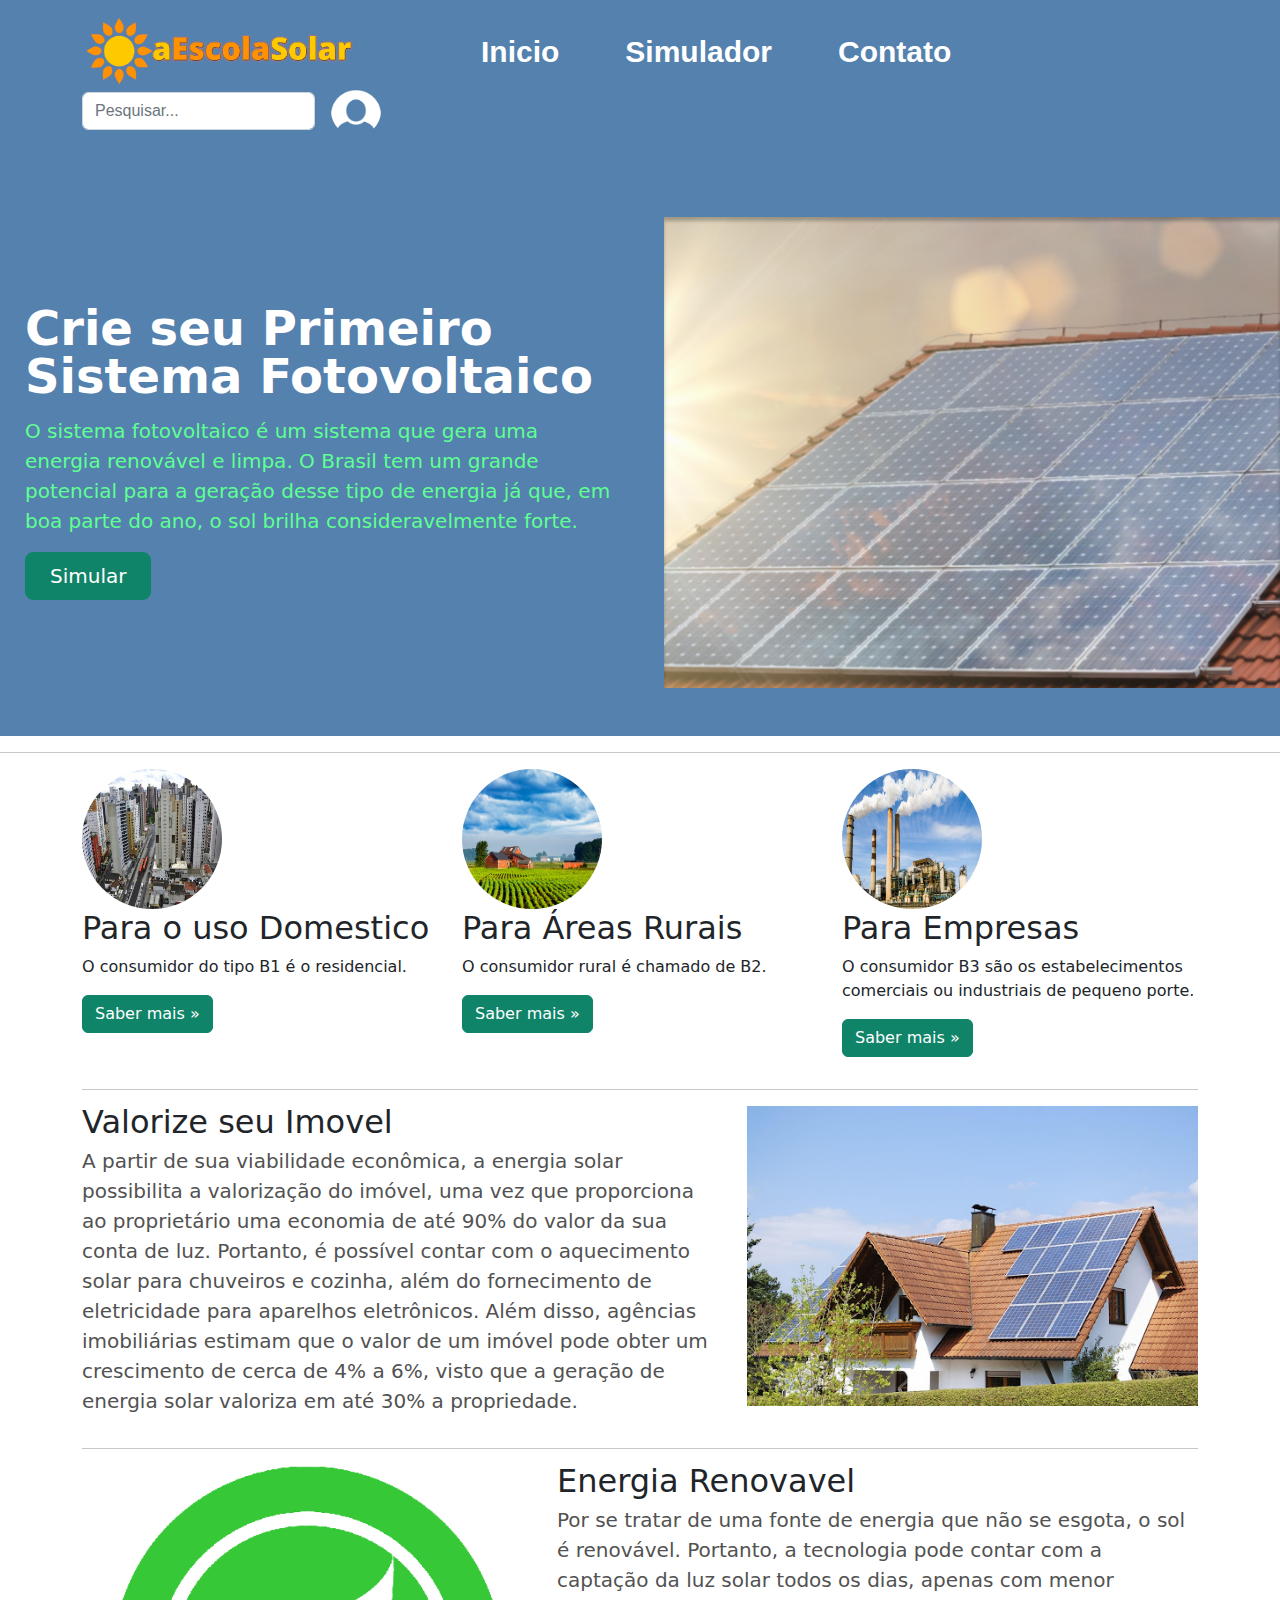
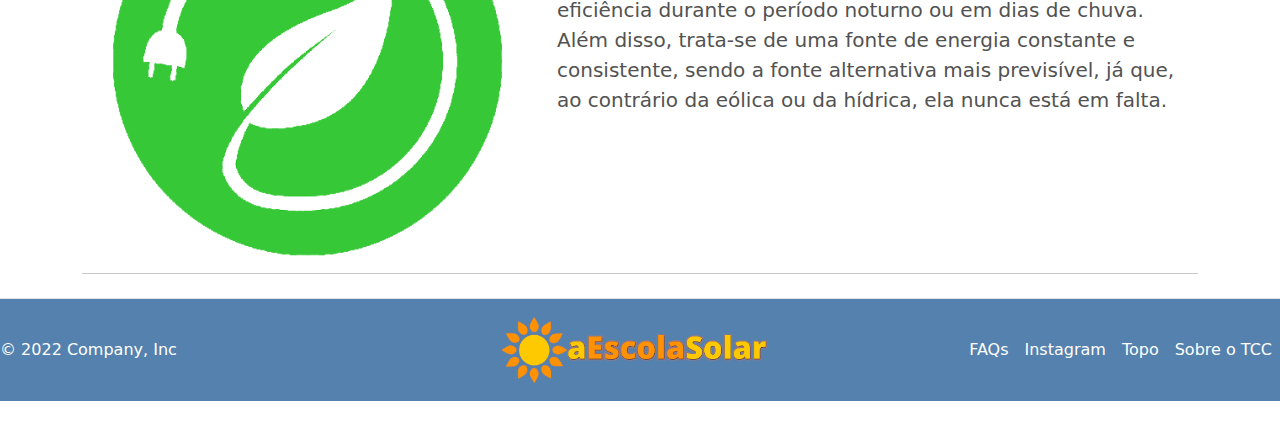
<file: index.html>
<html lang="pt-BR">
<head>
    <meta charset="UTF-8">
    <meta http-equiv="X-UA-Compatible" content="IE=edge">
    <meta name="viewport" content="width=device-width, initial-scale=1.0">
    <link rel="icon" href="img/sol.png">
    <title>aEscolaSolar</title>
    <style>
      .bd-placeholder-img {
        font-size: 1.125rem;
        text-anchor: middle;
        -webkit-user-select: none;
        -moz-user-select: none;
        user-select: none;
      }

      @media (min-width: 768px) {
        .bd-placeholder-img-lg {
          font-size: 3.5rem;
        }
      }

      .b-example-divider {
        height: 3rem;
        background-color: rgba(0, 0, 0, .1);
        border: solid rgba(0, 0, 0, .15);
        border-width: 1px 0;
        box-shadow: inset 0 .5em 1.5em rgba(0, 0, 0, .1), inset 0 .125em .5em rgba(0, 0, 0, .15);
      }

      .b-example-vr {
        flex-shrink: 0;
        width: 1.5rem;
        height: 100vh;
      }

      .bi {
        vertical-align: -.125em;
        fill: currentColor;
      }

      .nav-scroller {
        position: relative;
        z-index: 2;
        height: 2.75rem;
        overflow-y: hidden;
      }

      .nav-scroller .nav {
        display: flex;
        flex-wrap: nowrap;
        padding-bottom: 1rem;
        margin-top: -1px;
        overflow-x: auto;
        text-align: center;
        white-space: nowrap;
        -webkit-overflow-scrolling: touch;
      }
    </style>
    <link href="bootstrap/css/bootstrap.css" rel="stylesheet">
</head>
<body>

    <header class="nav-font bg-cor p-3  mb-3 border-bottom text-white">
        <div class="container">
          <div class="d-flex flex-wrap align-items-center justify-content-center justify-content-lg-start">
            <a href="index.html" class="d-flex align-items-center mb-2 mb-lg-0 text-white text-decoration-none">
             <img class="bi me-2" width="278" height="70" role="img" aria-label="Bootstrap" src="img/logoRetangular.png" alt="">  
            </a>
    
            <ul class="nav col-12 col-lg-auto ms-lg-6 me-lg-auto mb-2 justify-content-center mb-md-0">
              <li class="espacos"><a href="index.html" class="nav-link px-2 link-dark">Inicio</a></li>
              <li class="espacos"><a href="Simulador.html" class="nav-link px-2 link-dark">Simulador</a></li>
              <li class="espacos"><a href="sobre.html" class="nav-link px-2 link-dark">Contato</a></li>
            </ul>
    
            <form class="col-12 col-lg-auto mb-3 mb-lg-0  me-lg-3" role="search">
              <input type="search" class="form-control" placeholder="Pesquisar..." aria-label="Search">
            </form>
    
            <div class="dropdown text-end">
              <a href="login.html" class="d-block link-dark text-decoration-none  aria-expanded="false">
                <img src="img/user.png"mdo" width="50" height="50" class="rounded-circle">
              </a>
            </div>
          </div>
        </div>
    </header>
    
    <div class="row flex-lg-row-reverse align-items-center g-5 py-5 bg-banner">
      <div class="col-10 col-sm-8 col-lg-6">
        <img src="img/banner.png" class="d-block mx-lg-auto img-fluid" alt="Bootstrap Themes" width="700" height="500" loading="lazy">
      </div>
      <div class="col-lg-6 ">
        <h1 class="display-5 fw-bold lh-1 mb-3 esquerda">Crie seu Primeiro Sistema Fotovoltaico</h1>
        <p class="lead esquerda">O sistema fotovoltaico é um sistema que gera uma energia renovável e limpa. O Brasil tem um grande potencial para a geração desse tipo de energia já que, em boa parte do ano, o sol brilha consideravelmente forte.</p>
        <div class="d-grid gap-2 d-md-flex justify-content-md-start">
          <a href="Simulador.html"><button type="button" class="btn btn-primary btn-lg px-4 me-md-2 esquerda">Simular</button></a>
        </div>
      </div>
    </div>
    <div class="form-pagebreak-back-container">
      <hr>

  <div class="container marketing ">

    <div class="row">
      <div class="col-lg-4">
        <img class="bd-placeholder-img rounded-circle" src="img/urbana.jpg" width="140" height="140" role="img"  preserveAspectRatio="xMidYMid slice" focusable="false"><title>Placeholder</title><rect width="100%" height="100%" fill="#777"></rect><text x="50%" y="50%" fill="#777" dy=".3em"></text></img>

        <h2 class="fw-normal">Para o uso Domestico</h2>
        <p>O consumidor do tipo B1 é o residencial.</p>
        <p><a class="btn btn-secondary" href="https://clarke.com.br/melhor-tarifa-de-energia/">Saber mais »</a></p>
      </div><!-- /.col-lg-4 -->
      <div class="col-lg-4">
        <img class="bd-placeholder-img rounded-circle" src="img/rural1.jpg" width="140" height="140" xmlns="http://www.w3.org/2000/svg" role="img" aria-label="Placeholder: 140x140" preserveAspectRatio="xMidYMid slice" focusable="false"><title>Placeholder</title><rect width="100%" height="100%" fill="#777"></rect><text x="50%" y="50%" fill="#777" dy=".3em"></text></img>
        <h2 class="fw-normal">Para Áreas Rurais</h2>
        <p>O consumidor rural é chamado de B2.</p>
        <p><a class="btn btn-secondary" href="https://clarke.com.br/melhor-tarifa-de-energia/">Saber mais »</a></p>
      </div><!-- /.col-lg-4 -->
      <div class="col-lg-4">
        <img class="bd-placeholder-img rounded-circle" src="img/indutria.jpeg" width="140" height="140" xmlns="http://www.w3.org/2000/svg" role="img" aria-label="Placeholder: 140x140" preserveAspectRatio="xMidYMid slice" focusable="false"><title>Placeholder</title><rect width="100%" height="100%" fill="#777"></rect><text x="50%" y="50%" fill="#777" dy=".3em"></text></img>

        <h2 class="fw-normal">Para Empresas</h2>
        <p>O consumidor B3 são os estabelecimentos comerciais ou industriais de pequeno porte.</p>
        <p><a class="btn btn-secondary" href="https://clarke.com.br/melhor-tarifa-de-energia/">Saber mais »</a></p>
      </div><!-- /.col-lg-4 -->
    </div><!-- /.row -->

    <hr class="featurette-divider">

    <div class="row featurette">
      <div class="col-md-7">
        <h2 class="featurette-heading fw-normal lh-1">Valorize seu Imovel<span class="text-muted">It’ll blow your mind.</span></h2>
        <p class="lead2">A partir de sua viabilidade econômica, a energia solar possibilita a valorização do imóvel, uma vez que proporciona ao proprietário uma economia de até 90% do valor da sua conta de luz. Portanto, é possível contar com o aquecimento solar para chuveiros e cozinha, além do fornecimento de eletricidade para aparelhos eletrônicos. Além disso, agências imobiliárias estimam que o valor de um imóvel pode obter um crescimento de cerca de 4% a 6%, visto que a geração de energia solar valoriza em até 30% a propriedade.</p>
      </div>
      <div class="col-md-5">
        <img class="bd-placeholder-img bd-placeholder-img-lg featurette-image img-fluid mx-auto" src="img/casa1.jpg" width="500" height="500" xmlns="http://www.w3.org/2000/svg" role="img" aria-label="Placeholder: 500x500" preserveAspectRatio="xMidYMid slice" focusable="false"><title>Placeholder</title><rect width="100%" height="100%" fill="#eee"></rect><text x="50%" y="50%" fill="#aaa" dy=".3em"></text></img>

      </div>
    </div>

    <hr class="featurette-divider">

    <div class="row featurette">
      <div class="col-md-7 order-md-2">
        <h2 class="featurette-heading fw-normal lh-1">Energia Renovavel<span class="text-muted">See for yourself.</span></h2>
        <p class="lead2">Por se tratar de uma fonte de energia que não se esgota, o sol é renovável. Portanto, a tecnologia pode contar com a captação da luz solar todos os dias, apenas com menor eficiência durante o período noturno ou em dias de chuva. Além disso, trata-se de uma fonte de energia constante e consistente, sendo a fonte alternativa mais previsível, já que, ao contrário da eólica ou da hídrica, ela nunca está em falta.</p>
      </div>
      <div class="col-md-5 order-md-1">
        <img class="bd-placeholder-img bd-placeholder-img-lg featurette-image img-fluid mx-auto" src="img/ren.png" width="500" height="500" xmlns="http://www.w3.org/2000/svg" role="img" aria-label="Placeholder: 500x500" preserveAspectRatio="xMidYMid slice" focusable="false"><title>Placeholder</title><rect width="100%" height="100%" fill="#eee"></rect><text x="50%" y="50%" fill="#aaa" dy=".3em"></text></img>

      </div>
    </div>

    <hr class="featurette-divider">


  </div>

      <footer class=" bg-cor d-flex flex-wrap justify-content-between align-items-center py-3 my-4 border-top">
        <p class="col-md-4 mb-0 text-muted">© 2022 Company, Inc</p>
        <a href=" img/logoRetangular.png" class="col-md-4 d-flex align-items-center justify-content-center mb-3 mb-md-0 me-md-auto link-dark text-decoration-none">
          <img class="bi me-2" width="278" height="70" src="img/logoRetangular.png">
        </a>
    
        <ul class="nav col-md-4 justify-content-end">
          <li class="nav-item"><a href="sobre.html" class="nav-link px-2 text-muted">FAQs</a></li>
          <li class="nav-item"><a href="https://www.instagram.com/aescolasolar/" class="nav-link px-2 text-muted">Instagram</a></li>
          <li class="nav-item"><a href="#" class="nav-link px-2 text-muted">Topo</a></li>
          <li class=" nav-item"><a href="sobre.html" class="nav-link px-2 text-muted">Sobre o TCC</a></li>
        </ul>
      </footer>
</body>
</html>
</file>
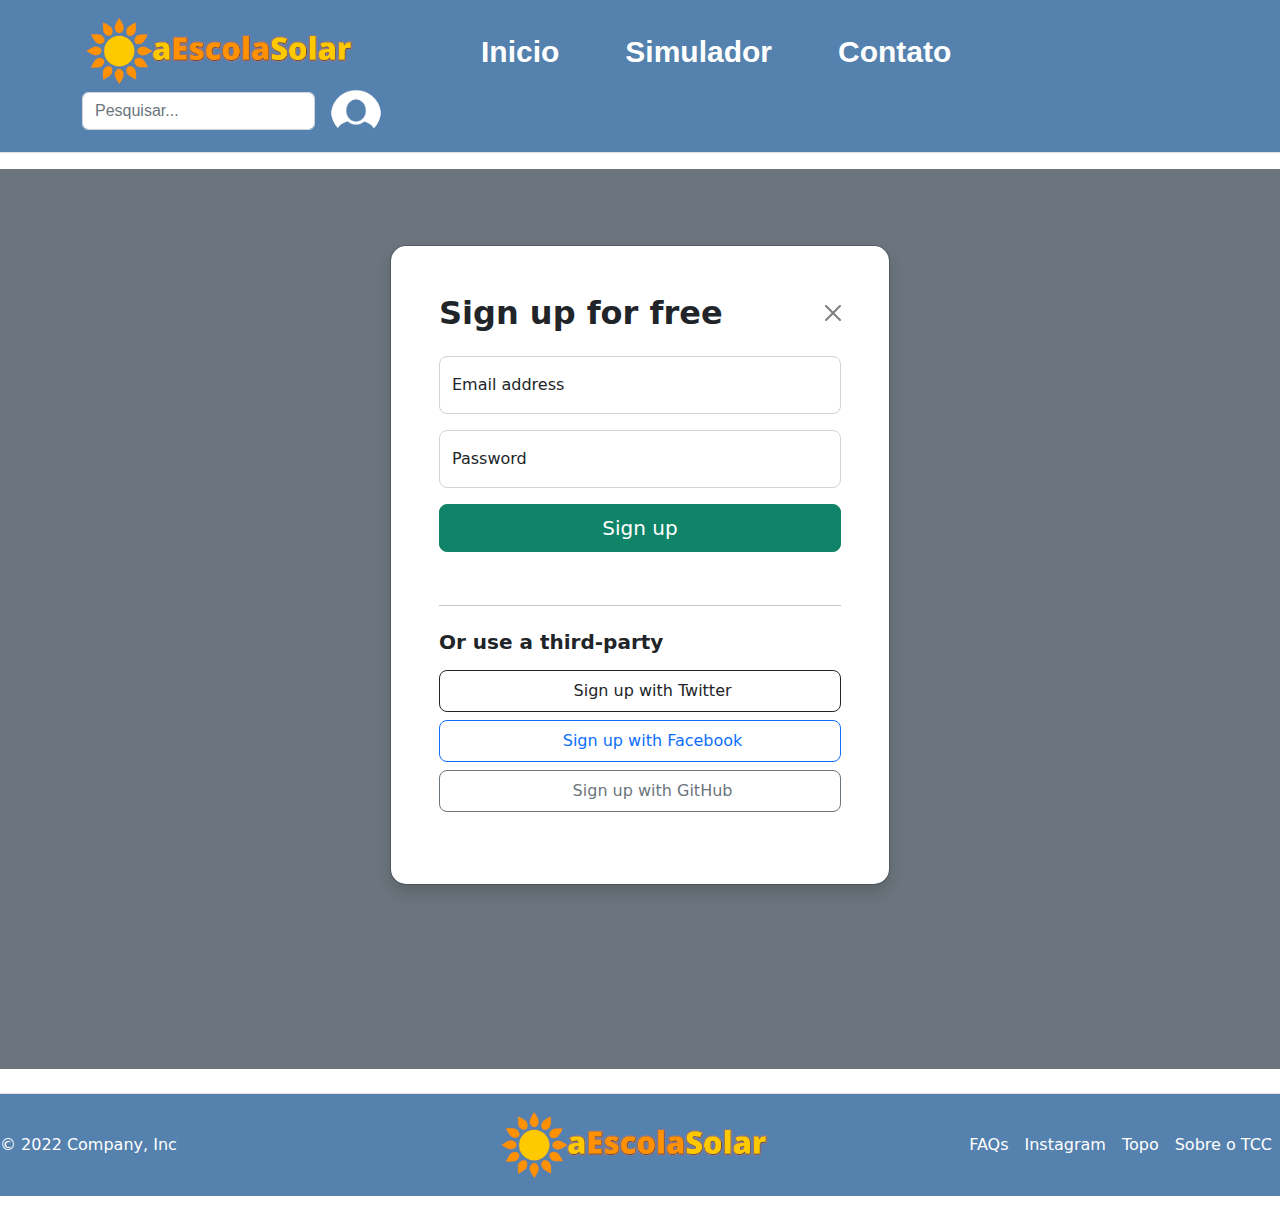
<file: login.html>
<html lang="pt-BR">
<head>
    <meta charset="UTF-8">
    <meta http-equiv="X-UA-Compatible" content="IE=edge">
    <meta name="viewport" content="width=device-width, initial-scale=1.0">
    <link rel="icon" href="img/sol.png">
    <title>aEscolaSolar</title>
    <style>
      .bd-placeholder-img {
        font-size: 1.125rem;
        text-anchor: middle;
        -webkit-user-select: none;
        -moz-user-select: none;
        user-select: none;
      }

      @media (min-width: 768px) {
        .bd-placeholder-img-lg {
          font-size: 3.5rem;
        }
      }

      .b-example-divider {
        height: 3rem;
        background-color: rgba(0, 0, 0, .1);
        border: solid rgba(0, 0, 0, .15);
        border-width: 1px 0;
        box-shadow: inset 0 .5em 1.5em rgba(0, 0, 0, .1), inset 0 .125em .5em rgba(0, 0, 0, .15);
      }

      .b-example-vr {
        flex-shrink: 0;
        width: 1.5rem;
        height: 100vh;
      }

      .bi {
        vertical-align: -.125em;
        fill: currentColor;
      }

      .nav-scroller {
        position: relative;
        z-index: 2;
        height: 2.75rem;
        overflow-y: hidden;
      }

      .nav-scroller .nav {
        display: flex;
        flex-wrap: nowrap;
        padding-bottom: 1rem;
        margin-top: -1px;
        overflow-x: auto;
        text-align: center;
        white-space: nowrap;
        -webkit-overflow-scrolling: touch;
      }
    </style>
    <link href="bootstrap/css/bootstrap.css" rel="stylesheet">
</head>
<body>

    <header class="nav-font bg-cor p-3  mb-3 border-bottom text-white">
        <div class="container">
          <div class="d-flex flex-wrap align-items-center justify-content-center justify-content-lg-start">
            <a href="index.html" class="d-flex align-items-center mb-2 mb-lg-0 text-white text-decoration-none">
             <img class="bi me-2" width="278" height="70" role="img" aria-label="Bootstrap" src="img/logoRetangular.png" alt="">  
            </a>
    
            <ul class="nav col-12 col-lg-auto ms-lg-6 me-lg-auto mb-2 justify-content-center mb-md-0">
              <li class="espacos"><a href="index.html" class="nav-link px-2 link-dark">Inicio</a></li>
              <li class="espacos"><a href="Simulador.html" class="nav-link px-2 link-dark">Simulador</a></li>
              <li class="espacos"><a href="sobre.html" class="nav-link px-2 link-dark">Contato</a></li>
            </ul>
    
            <form class="col-12 col-lg-auto mb-3 mb-lg-0  me-lg-3" role="search">
              <input type="search" class="form-control" placeholder="Pesquisar..." aria-label="Search">
            </form>
    
            <div class="dropdown text-end">
              <a href="login.html" class="d-block link-dark text-decoration-none  aria-expanded="false">
                <img src="img/user.png"mdo" width="50" height="50" class="rounded-circle">
              </a>
            </div>
          </div>
        </div>
    </header>
    
    <div class="modal modal-signin position-static d-block bg-secondary py-5" tabindex="-1" role="dialog" id="modalSignin">
      <div class="modal-dialog" role="document">
        <div class="modal-content rounded-4 shadow">
          <div class="modal-header p-5 pb-4 border-bottom-0">
            <!-- <h5 class="modal-title">Modal title</h5> -->
            <h2 class="fw-bold mb-0">Sign up for free</h2>
            <button type="button" class="btn-close" data-bs-dismiss="modal" aria-label="Close"></button>
          </div>
    
          <div class="modal-body p-5 pt-0">
            <form class="">
              <div class="form-floating mb-3">
                <input type="email" class="form-control rounded-3" id="floatingInput" placeholder="name@example.com">
                <label for="floatingInput">Email address</label>
              </div>
              <div class="form-floating mb-3">
                <input type="password" class="form-control rounded-3" id="floatingPassword" placeholder="Password">
                <label for="floatingPassword">Password</label>
              </div>
              <button class="w-100 mb-2 btn btn-lg rounded-3 btn-primary" type="submit">Sign up</button>
              <small class="text-muted">By clicking Sign up, you agree to the terms of use.</small>
              <hr class="my-4">
              <h2 class="fs-5 fw-bold mb-3">Or use a third-party</h2>
              <button class="w-100 py-2 mb-2 btn btn-outline-dark rounded-3" type="submit">
                <svg class="bi me-1" width="16" height="16"><use xlink:href="#twitter"></use></svg>
                Sign up with Twitter
              </button>
              <button class="w-100 py-2 mb-2 btn btn-outline-primary rounded-3" type="submit">
                <svg class="bi me-1" width="16" height="16"><use xlink:href="#facebook"></use></svg>
                Sign up with Facebook
              </button>
              <button class="w-100 py-2 mb-2 btn btn-outline-secondary rounded-3" type="submit">
                <svg class="bi me-1" width="16" height="16"><use xlink:href="#github"></use></svg>
                Sign up with GitHub
              </button>
            </form>
          </div>
        </div>
      </div>
    </div>

      <footer class=" bg-cor d-flex flex-wrap justify-content-between align-items-center py-3 my-4 border-top">
        <p class="col-md-4 mb-0 text-muted">© 2022 Company, Inc</p>
        <a href=" img/logoRetangular.png" class="col-md-4 d-flex align-items-center justify-content-center mb-3 mb-md-0 me-md-auto link-dark text-decoration-none">
          <img class="bi me-2" width="278" height="70" src="img/logoRetangular.png">
        </a>
    
        <ul class="nav col-md-4 justify-content-end">
          <li class="nav-item"><a href="sobre.html" class="nav-link px-2 text-muted">FAQs</a></li>
          <li class="nav-item"><a href="https://www.instagram.com/aescolasolar/" class="nav-link px-2 text-muted">Instagram</a></li>
          <li class="nav-item"><a href="#" class="nav-link px-2 text-muted">Topo</a></li>
          <li class=" nav-item"><a href="sobre.html" class="nav-link px-2 text-muted">Sobre o TCC</a></li>
        </ul>
      </footer>
</body>
</html>
</file>
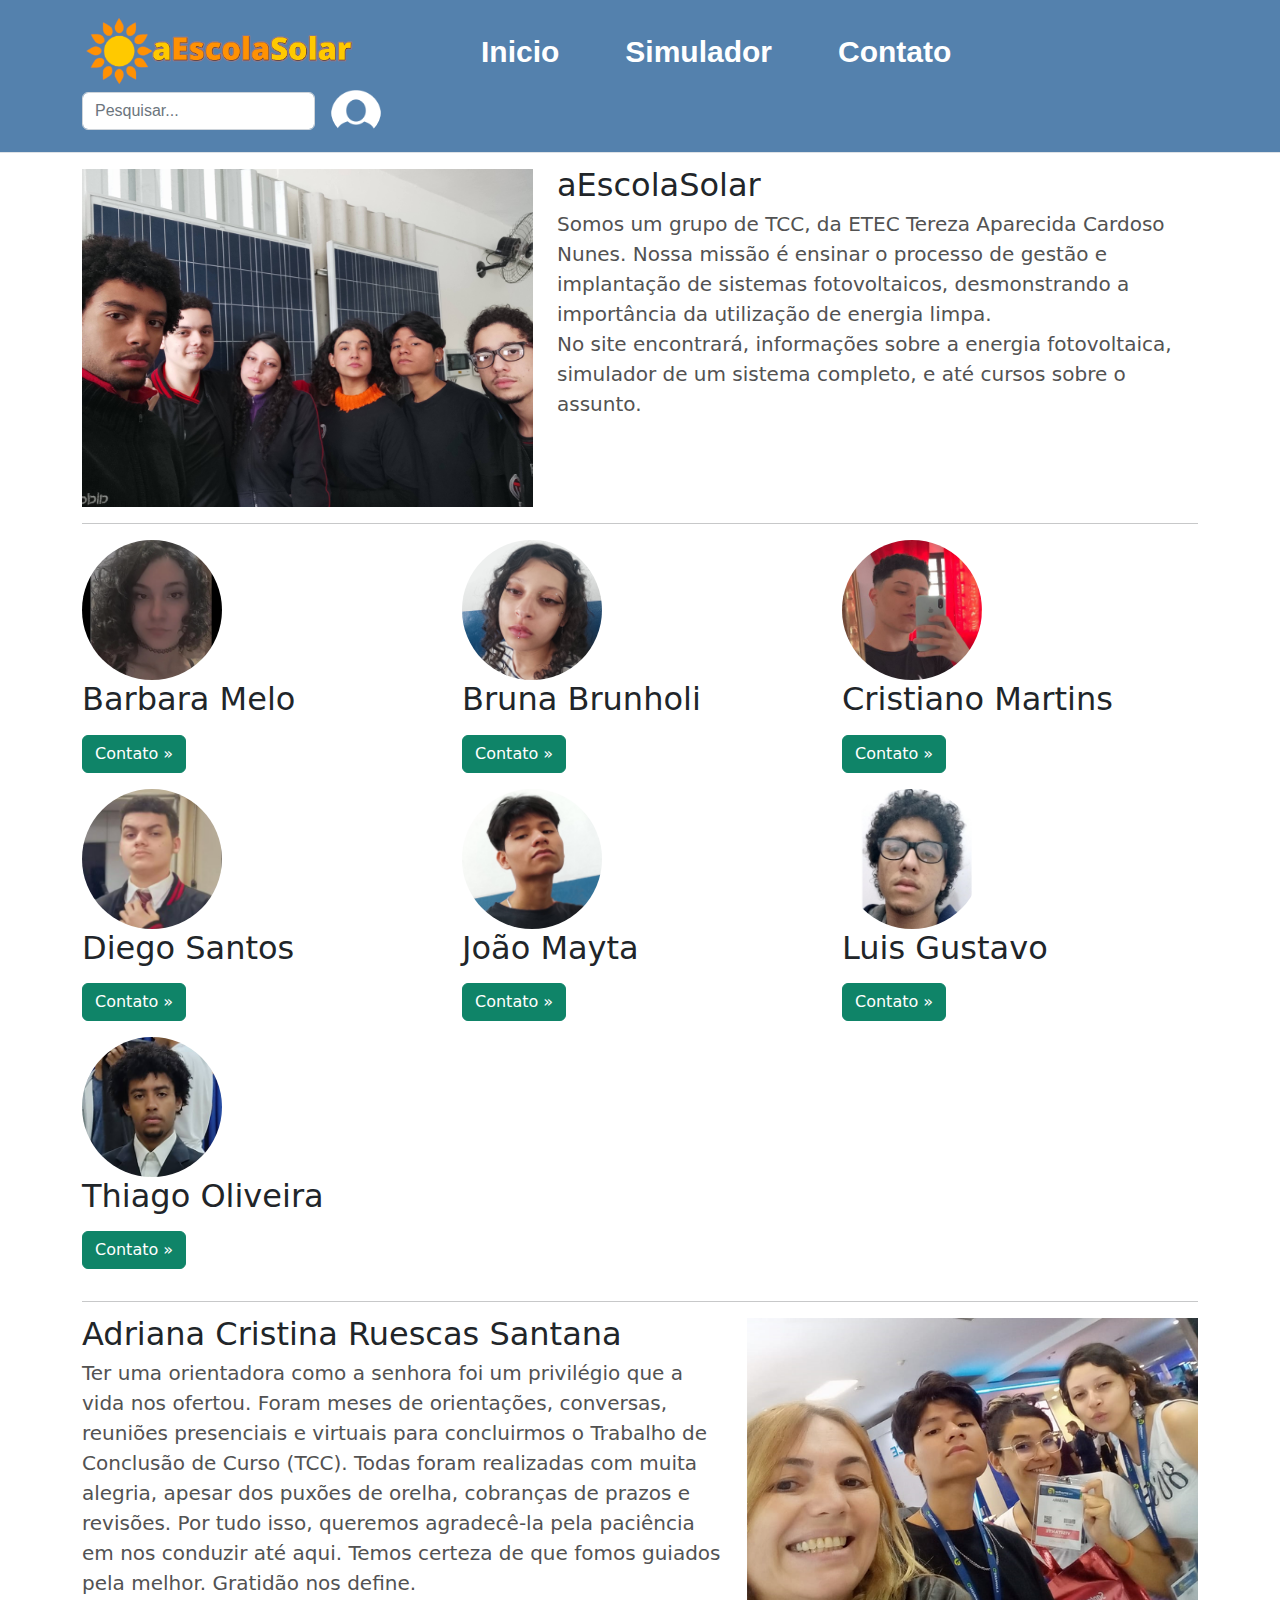
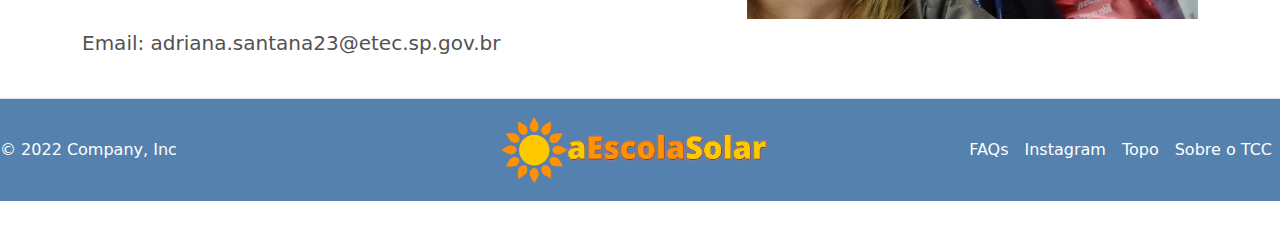
<file: sobre.html>
<html lang="pt-BR">
<head>
    <meta charset="UTF-8">
    <meta http-equiv="X-UA-Compatible" content="IE=edge">
    <meta name="viewport" content="width=device-width, initial-scale=1.0">
    <link rel="icon" href="img/sol.png">
    <title>aEscolaSolar</title>
    <style>
      .bd-placeholder-img {
        font-size: 1.125rem;
        text-anchor: middle;
        -webkit-user-select: none;
        -moz-user-select: none;
        user-select: none;
      }

      @media (min-width: 768px) {
        .bd-placeholder-img-lg {
          font-size: 3.5rem;
        }
      }

      .b-example-divider {
        height: 3rem;
        background-color: rgba(0, 0, 0, .1);
        border: solid rgba(0, 0, 0, .15);
        border-width: 1px 0;
        box-shadow: inset 0 .5em 1.5em rgba(0, 0, 0, .1), inset 0 .125em .5em rgba(0, 0, 0, .15);
      }

      .b-example-vr {
        flex-shrink: 0;
        width: 1.5rem;
        height: 100vh;
      }

      .bi {
        vertical-align: -.125em;
        fill: currentColor;
      }

      .nav-scroller {
        position: relative;
        z-index: 2;
        height: 2.75rem;
        overflow-y: hidden;
      }

      .nav-scroller .nav {
        display: flex;
        flex-wrap: nowrap;
        padding-bottom: 1rem;
        margin-top: -1px;
        overflow-x: auto;
        text-align: center;
        white-space: nowrap;
        -webkit-overflow-scrolling: touch;
      }
    </style>
    <link href="bootstrap/css/bootstrap.css" rel="stylesheet">
</head>
<body>
    <header class="nav-font bg-cor p-3  mb-3 border-bottom text-white">
        <div class="container">
          <div class="d-flex flex-wrap align-items-center justify-content-center justify-content-lg-start">
            <a href="index.html" class="d-flex align-items-center mb-2 mb-lg-0 text-white text-decoration-none">
             <img class="bi me-2" width="278" height="70" role="img" aria-label="Bootstrap" src="img/logoRetangular.png" alt="">  
            </a>
    
            <ul class="nav col-12 col-lg-auto ms-lg-6 me-lg-auto mb-2 justify-content-center mb-md-0">
              <li class="espacos"><a href="index.html" class="nav-link px-2 link-dark">Inicio</a></li>
              <li class="espacos"><a href="Simulador.html" class="nav-link px-2 link-dark">Simulador</a></li>
              <li class="espacos"><a href="sobre.html" class="nav-link px-2 link-dark">Contato</a></li>
            </ul>
    
            <form class="col-12 col-lg-auto mb-3 mb-lg-0  me-lg-3" role="search">
              <input type="search" class="form-control" placeholder="Pesquisar..." aria-label="Search">
            </form>
    
            <div class="dropdown text-end">
              <a href="login.html" class="d-block link-dark text-decoration-none  aria-expanded="false">
                <img src="img/user.png"mdo" width="50" height="50" class="rounded-circle">
              </a>
            </div>
          </div>
        </div>
    </header>

    <div class="container marketing">
      <div class="row featurette">
        <div class="col-md-7 order-md-2">
          <h2 class="featurette-heading fw-normal lh-1">aEscolaSolar<span class="text-muted"></span></h2>
          <p class="lead2">Somos um grupo de TCC, da ETEC Tereza Aparecida Cardoso Nunes. Nossa missão é ensinar o processo de gestão e implantação de sistemas fotovoltaicos, desmonstrando a importância da utilização de energia limpa. <br>No site encontrará, informações sobre a energia fotovoltaica, simulador de um sistema completo, e até cursos sobre o assunto.</p>
        </div>
        <div class="col-md-5 order-md-1">
          <img class="bd-placeholder-img bd-placeholder-img-lg featurette-image img-fluid mx-auto" src="img/IMG_20220615_141011.jpg" width="500" height="500" xmlns="http://www.w3.org/2000/svg" role="img" aria-label="Placeholder: 500x500" preserveAspectRatio="xMidYMid slice" focusable="false"><title>Placeholder</title><rect width="100%" height="100%" fill="#eee"></rect><text x="50%" y="50%" fill="#aaa" dy=".3em"></text></img>
        </div>
      </div>
      <hr>
      <div class="row">
        <div class="col-lg-4">
          <img class="bd-placeholder-img rounded-circle" src="img/integrantes/barbara.png" width="140" height="140" role="img"  preserveAspectRatio="xMidYMid slice" focusable="false"><title>Placeholder</title><rect width="100%" height="100%" fill="#777"></rect><text x="50%" y="50%" fill="#777" dy=".3em"></text></img>
  
          <h2 class="fw-normal">Barbara Melo</h2>
          <p></p>
          <p><a class="btn btn-secondary" href="#">Contato »</a></p>
        </div><!-- /.col-lg-4 -->
        <div class="col-lg-4">
          <img class="bd-placeholder-img rounded-circle" src="img/integrantes/bruna.png" width="140" height="140" xmlns="http://www.w3.org/2000/svg" role="img" aria-label="Placeholder: 140x140" preserveAspectRatio="xMidYMid slice" focusable="false"><title>Placeholder</title><rect width="100%" height="100%" fill="#777"></rect><text x="50%" y="50%" fill="#777" dy=".3em"></text></img>
  
          <h2 class="fw-normal">Bruna Brunholi</h2>
          <p></p>
          <p><a class="btn btn-secondary" href="#">Contato »</a></p>
        </div><!-- /.col-lg-4 -->
        <div class="col-lg-4">
          <img class="bd-placeholder-img rounded-circle" src="img/integrantes/cristiano.png" width="140" height="140" xmlns="http://www.w3.org/2000/svg" role="img" aria-label="Placeholder: 140x140" preserveAspectRatio="xMidYMid slice" focusable="false"><title>Placeholder</title><rect width="100%" height="100%" fill="#777"></rect><text x="50%" y="50%" fill="#777" dy=".3em"></text></img>
  
          <h2 class="fw-normal">Cristiano Martins</h2>
          <p></p>
          <p><a class="btn btn-secondary" href="#">Contato »</a></p>
        </div><!-- /.col-lg-4 -->
        <div class="col-lg-4">
          <img class="bd-placeholder-img rounded-circle" src="img/integrantes/diego.png" width="140" height="140" role="img"  preserveAspectRatio="xMidYMid slice" focusable="false"><title>Placeholder</title><rect width="100%" height="100%" fill="#777"></rect><text x="50%" y="50%" fill="#777" dy=".3em"></text></img>
  
          <h2 class="fw-normal">Diego Santos</h2>
          <p></p>
          <p><a class="btn btn-secondary" href="#">Contato »</a></p>
        </div><!-- /.col-lg-4 -->
        <div class="col-lg-4">
          <img class="bd-placeholder-img rounded-circle" src="img/integrantes/mayta.png" width="140" height="140" xmlns="http://www.w3.org/2000/svg" role="img" aria-label="Placeholder: 140x140" preserveAspectRatio="xMidYMid slice" focusable="false"><title>Placeholder</title><rect width="100%" height="100%" fill="#777"></rect><text x="50%" y="50%" fill="#777" dy=".3em"></text></img>
  
          <h2 class="fw-normal">João Mayta</h2>
          <p></p>
          <p><a class="btn btn-secondary" href="#">Contato »</a></p>
        </div><!-- /.col-lg-4 -->
        <div class="col-lg-4">
          <img class="bd-placeholder-img rounded-circle" src="img/integrantes/luis.png" width="140" height="140" xmlns="http://www.w3.org/2000/svg" role="img" aria-label="Placeholder: 140x140" preserveAspectRatio="xMidYMid slice" focusable="false"><title>Placeholder</title><rect width="100%" height="100%" fill="#777"></rect><text x="50%" y="50%" fill="#777" dy=".3em"></text></img>
  
          <h2 class="fw-normal">Luis Gustavo</h2>
          <p></p>
          <p><a class="btn btn-secondary" href="#">Contato »</a></p>
        </div><!-- /.col-lg-4 -->
        <div class="col-lg-4">
          <img class="bd-placeholder-img rounded-circle" src="img/integrantes/thiago.png" width="140" height="140" role="img"  preserveAspectRatio="xMidYMid slice" focusable="false"><title>Placeholder</title><rect width="100%" height="100%" fill="#777"></rect><text x="50%" y="50%" fill="#777" dy=".3em"></text></img>
  
          <h2 class="fw-normal">Thiago Oliveira</h2>
          <p></p>
          <p><a class="btn btn-secondary" href="#">Contato »</a></p>
        </div><!-- /.col-lg-4 -->
      </div><!-- /.row -->
        <hr>
        <div class="row featurette">
          <div class="col-md-7 order-md-1">
            <h2 class="featurette-heading fw-normal lh-1">Adriana Cristina Ruescas Santana<span class="text-muted"></span></h2>
            <p class="lead2">Ter uma orientadora como a senhora foi um privilégio que a vida nos ofertou. Foram meses de orientações, conversas, reuniões presenciais e virtuais para concluirmos o Trabalho de Conclusão de Curso (TCC). Todas foram realizadas com muita alegria, apesar dos puxões de orelha, cobranças de prazos e revisões. Por tudo isso, queremos agradecê-la pela paciência em nos conduzir até aqui. Temos certeza de que fomos guiados pela melhor. Gratidão nos define. <br> <br>Email: adriana.santana23@etec.sp.gov.br</p>
          </div>
          <div class="col-md-5 order-md-2">
            <img class="bd-placeholder-img bd-placeholder-img-lg featurette-image img-fluid mx-auto" src="img/integrantes/adriana.png" width="500" height="500" xmlns="http://www.w3.org/2000/svg" role="img" aria-label="Placeholder: 500x500" preserveAspectRatio="xMidYMid slice" focusable="false"><title>Placeholder</title><rect width="100%" height="100%" fill="#eee"></rect><text x="50%" y="50%" fill="#aaa" dy=".3em"></text></img>
          </div>
      </div>
      
    </div>
    
      <footer class=" bg-cor d-flex flex-wrap justify-content-between align-items-center py-3 my-4 border-top">
        <p class="col-md-4 mb-0 text-muted">© 2022 Company, Inc</p>
        <a href=" img/logoRetangular.png" class="col-md-4 d-flex align-items-center justify-content-center mb-3 mb-md-0 me-md-auto link-dark text-decoration-none">
          <img class="bi me-2" width="278" height="70" src="img/logoRetangular.png">
        </a>
    
        <ul class="nav col-md-4 justify-content-end">
          <li class="nav-item"><a href="sobre.html" class="nav-link px-2 text-muted">FAQs</a></li>
          <li class="nav-item"><a href="https://www.instagram.com/aescolasolar/" class="nav-link px-2 text-muted">Instagram</a></li>
          <li class="nav-item"><a href="#" class="nav-link px-2 text-muted">Topo</a></li>
          <li class=" nav-item"><a href="sobre.html" class="nav-link px-2 text-muted">Sobre o TCC</a></li>
        </ul>
      </footer>
</body>
</html>
</file>
